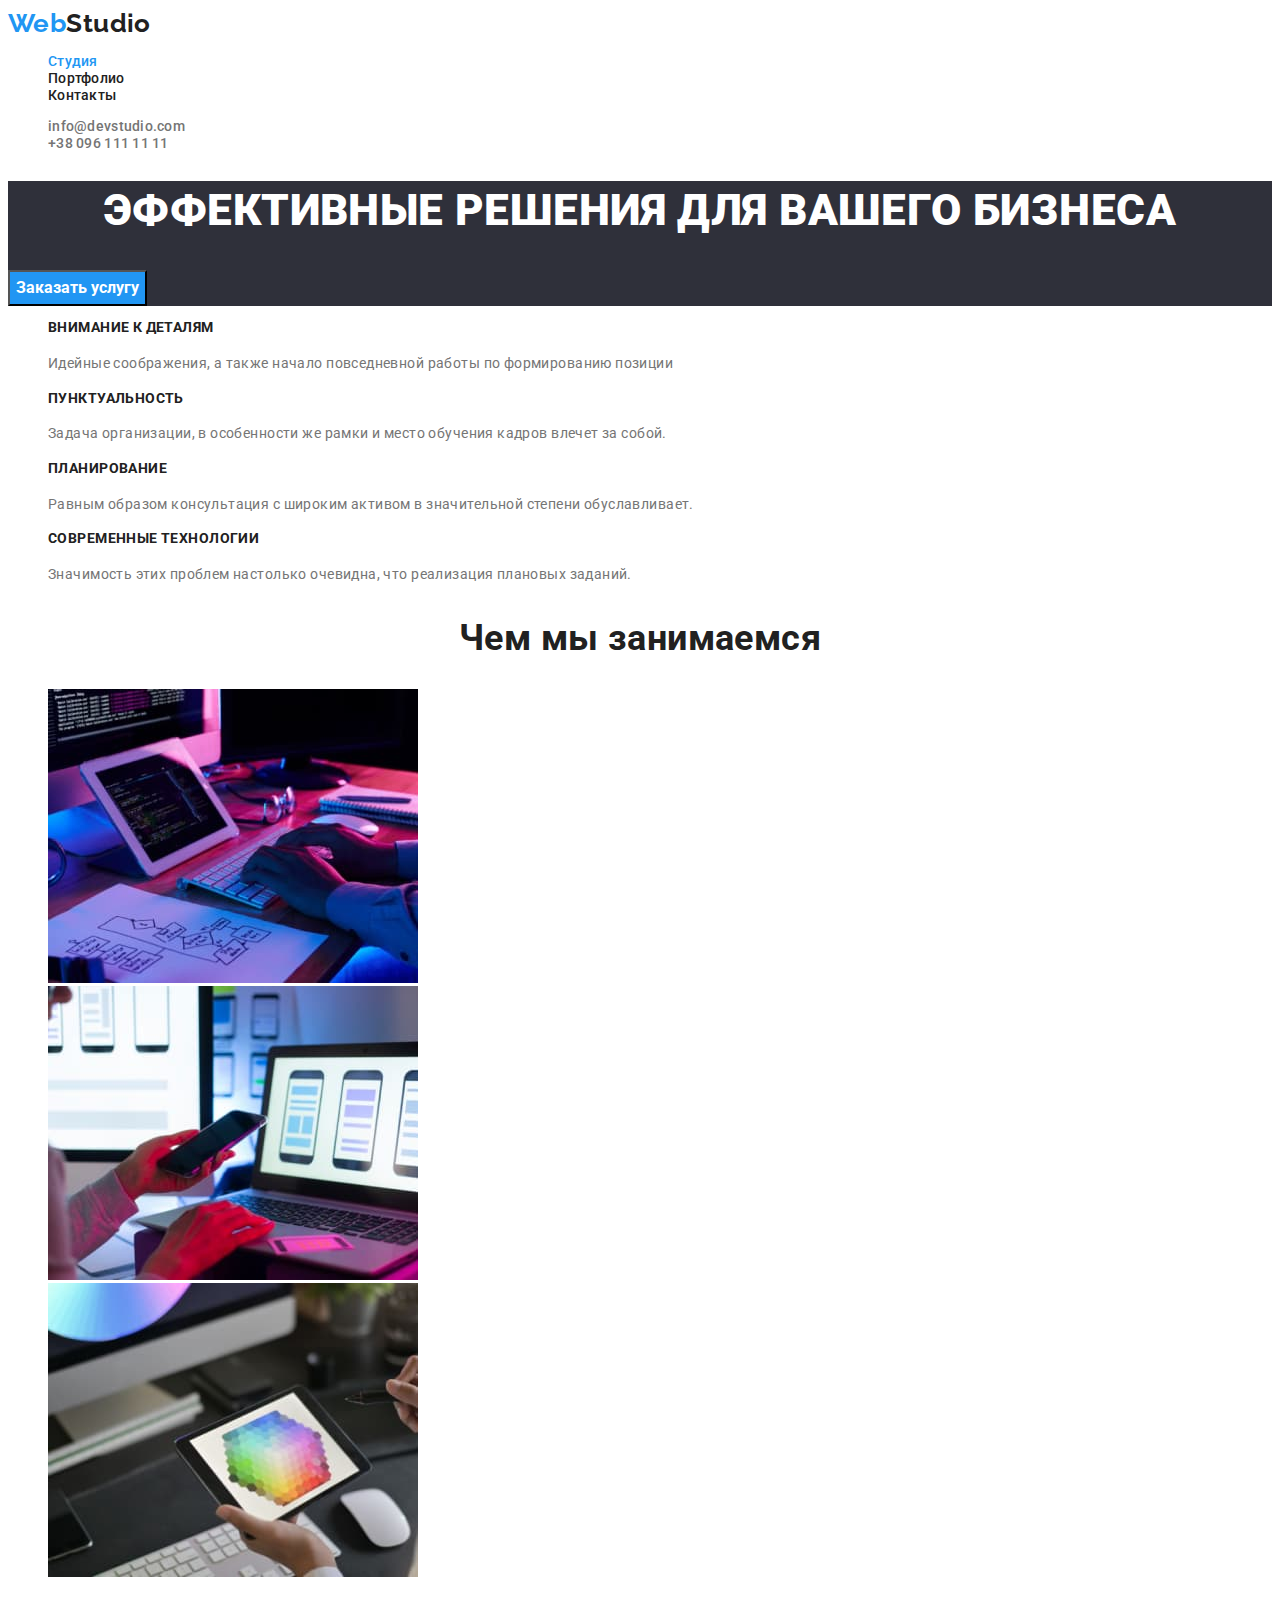
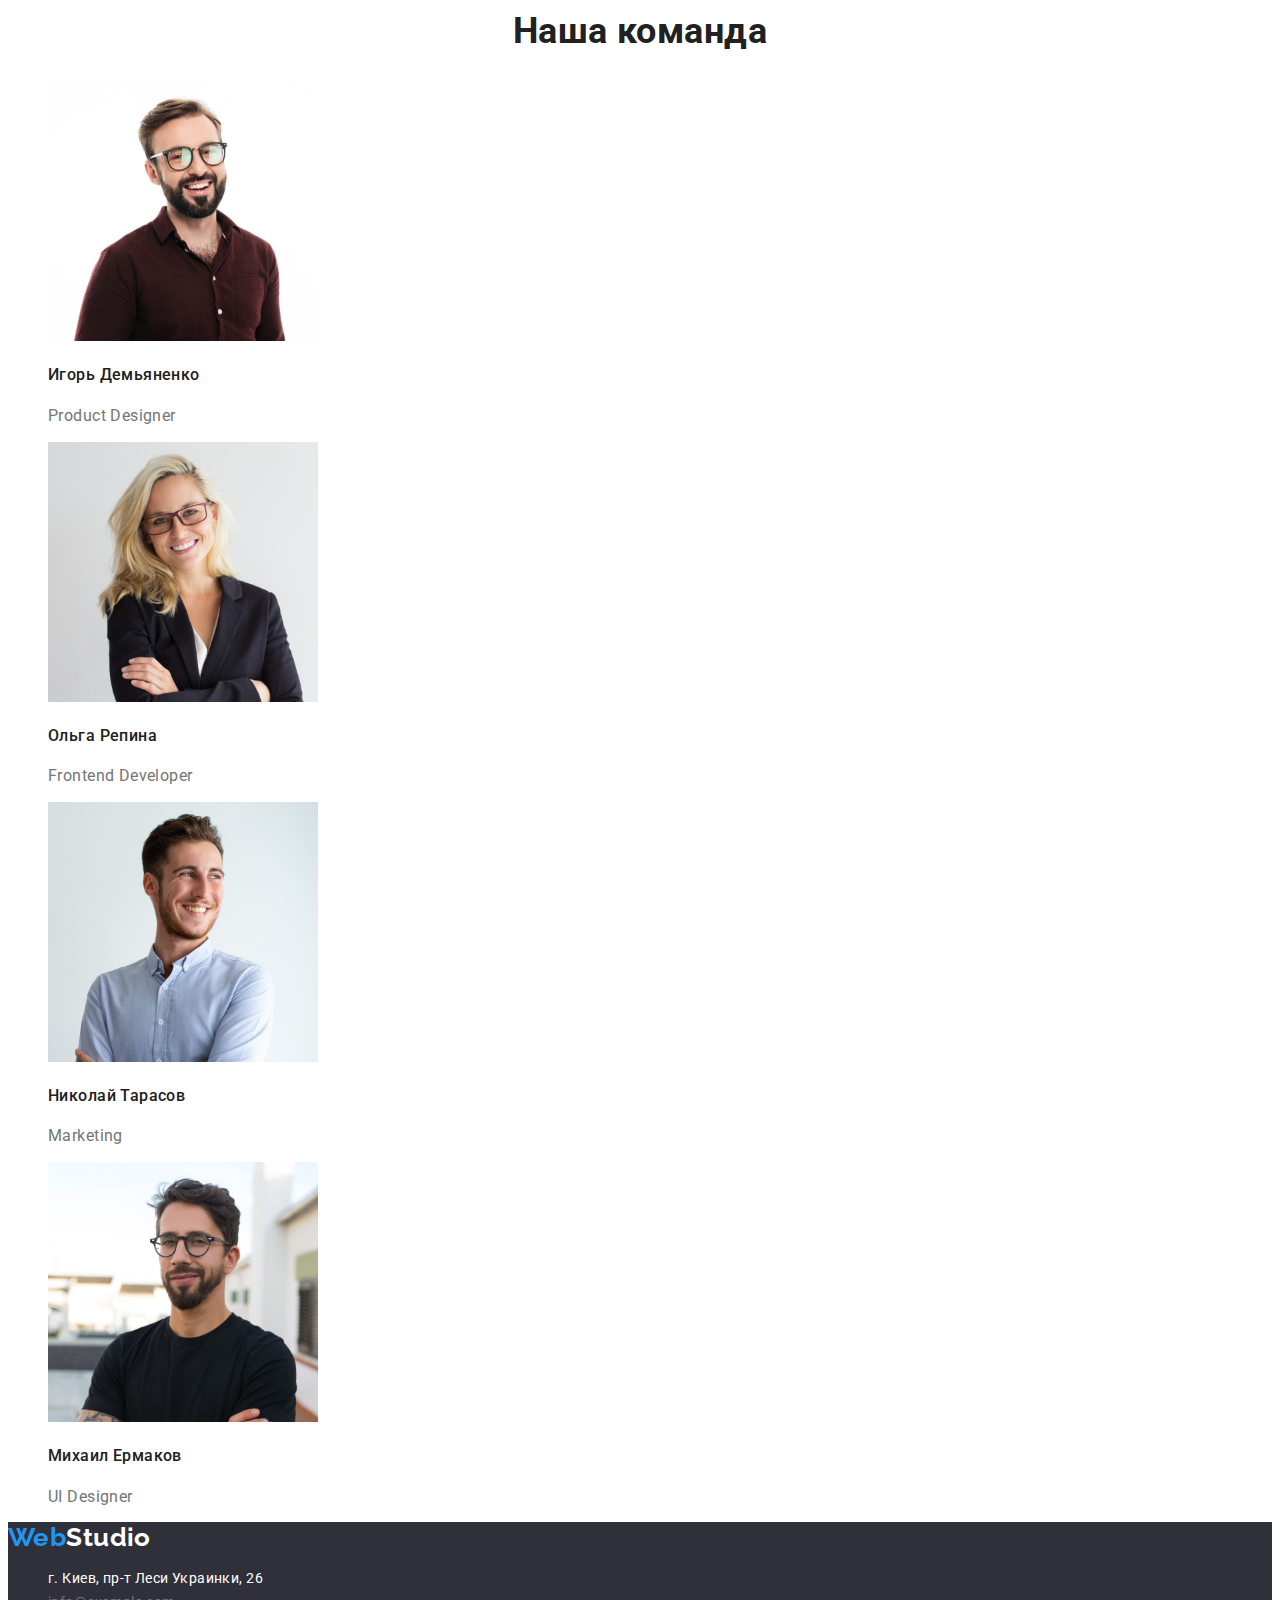
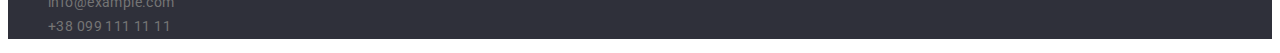
<file: index.html>
<!DOCTYPE html>
<html lang="ru">
  <head>
    <meta charset="UTF-8" />
    <meta http-equiv="X-UA-Compatible" content="IE=edge" />
    <meta name="viewport" content="width=device-width, initial-scale=1.0" />
    <title>Document</title>
    <link
      href="https://fonts.googleapis.com/css2?family=Raleway:wght@700&family=Roboto:wght@400;500;700;900&display=swap"
      rel="stylesheet"
    />
    
    <link rel="stylesheet" href="style.css" />
  </head>

  <body>
    <header class="header">
      <a href="./index.html" class="logo link"><span class="brand-color">Web</span><span>Studio</span></a>
      <nav class="nav">
        <ul class="nav-menu list link">
          <li class="nav-menu-list">
            <a href="./index.html" class="nav-menu-link current link">Студия</span></a>
          </li>
          <li class="nav-menu-list"><a href="./portfolio.html" class="nav-menu-link link">Портфолио</a></li>
          <li class="nav-menu-list"><a href="./contacts.html" class="nav-menu-link link">Контакты</a></li>
        </ul>
        <ul class="contact-items">
          <li class="contact-item list">
            <a href="mailto:info@devstudio.com" class="nav-menu-link contact-link link">info@devstudio.com</a>
          </li>
          <li class="contact-item list">
            <a href="tel:+380961111111" class="nav-menu-link contact-link link">+38 096 111 11 11</a>
          </li>
        </ul>
      </nav>
      </nav>
    </header>


    <main>

        <section class="hero">
          <h1 class="hero-title">Эффективные решения для вашего бизнеса</h1>
          <button type="button" class="hero-button button">Заказать услугу</button>
        </section>










      <section class="skills">
        <h2 hidden>как мы работаем</h2>
        <ul class="skills-items list">
          <li class="skills-item ">
            <h3 class="skills-title">Внимание к деталям</h3>
            <p  class="skills-content">Идейные соображения, а также начало повседневной работы по формированию позиции</p>
          </li>
          <li class="skills-item ">
            <h3 class="skills-title">Пунктуальность</h3>
            <p class="skills-content">Задача организации, в особенности же рамки и место обучения кадров влечет за собой.</p>
          </li>
          <li class="skills-item">
            <h3 class="skills-title">Планирование</h3>
            <p class="skills-content">Равным образом консультация с широким активом в значительной степени обуславливает.</p>
          </li>
          <li class="skills-item">
            <h3 class="skills-title">Современные технологии</h3>
            <p class="skills-content">Значимость этих проблем настолько очевидна, что реализация плановых заданий.</p>
          </li>
        </ul>
      </section>




      <section class="about">
        <h2 class="about-title">Чем мы занимаемся</h2>
        <ul class="about-items list">
          <li class="about-item">
            <img
              src="images/close-up-image-programer-working-his-desk-office_1098-18707.jpg"
              alt="планшет клавиатура"
              width="370"
              height="294"
            />
          </li>
          <li class="about-item">
            <img
              src="images/web-ui-designers-are-developing-application-smartphones-team-creators-is-working-interface-mobile-phones_8119-2713.jpg"
              alt="ноутбук телефон"
              width="370"
              height="294"
            />
          </li>
          <li class="about-item">
            <img
              src="images/imgcreative-artist-web-design-with-working-colour-selection-graphic-tablet_35674-1119.jpg"
              alt="шестигранник на планшете"
              width="370"
              height="294"
            />
          </li>
        </ul>
      </section>





      <section class="teams">
        <h2 class="teams-title">Наша команда</h2>
        <ul class="list teams-items">
          <li class="teams-item">
            <img src="images/img.jpg" alt="фото Игорь Демьяненко" width="270" height="260" />

            <h3 class="teams-title-name">Игорь Демьяненко</h3>
            <p class="teams-subtitle">Product Designer</p>
          </li>
          <li class="teams-item">
            <img src="images/16166.jpg" alt="фото Ольга Репина" width="270" height="260" />
            <h3 class="teams-title-name">Ольга Репина</h3>
            <p class="teams-subtitle">Frontend Developer</p>
          </li>
          <li class="teams-item">
            <img src="images/img16166(1).jpg" alt="фото Николай Тарасов" width="270" height="260" />
            <h3 class="teams-title-name">Николай Тарасов</h3>
            <p class="teams-subtitle">Marketing</p>
          </li>
          <li class="teams-item">
            <img src="images/img2968.jpg" alt="фото Михаил Ермаков" width="270" height="260" />
            <h3 class="teams-title-name">Михаил Ермаков</h3>
            <p class="teams-subtitle">UI Designer</p>
          </li>
        </ul>
      </section>
    </main>


    <footer class="footer">
      <a href="" class="logo footer-logo link"><span class="brand-color">Web</span>Studio</a>
      <address>
        <ul class="footer-contact-list list">
          <li class="footer-contact">
            <a class="footer-contact-link street link" href="https://goo.gl/maps/2q7sZqgHfukLT9mV6">г. Киев, пр-т Леси Украинки, 26</a>
          </li>
          <li><a class="footer-contact-link link"href="mailto:info@example.com" class="">info@example.com</a></li>
          <li><a class="footer-contact-link link" href="tel:+380991111111">+38 099 111 11 11</a></li>
        </ul>
      </address>
    </footer>
  </body>
</html>
</file>
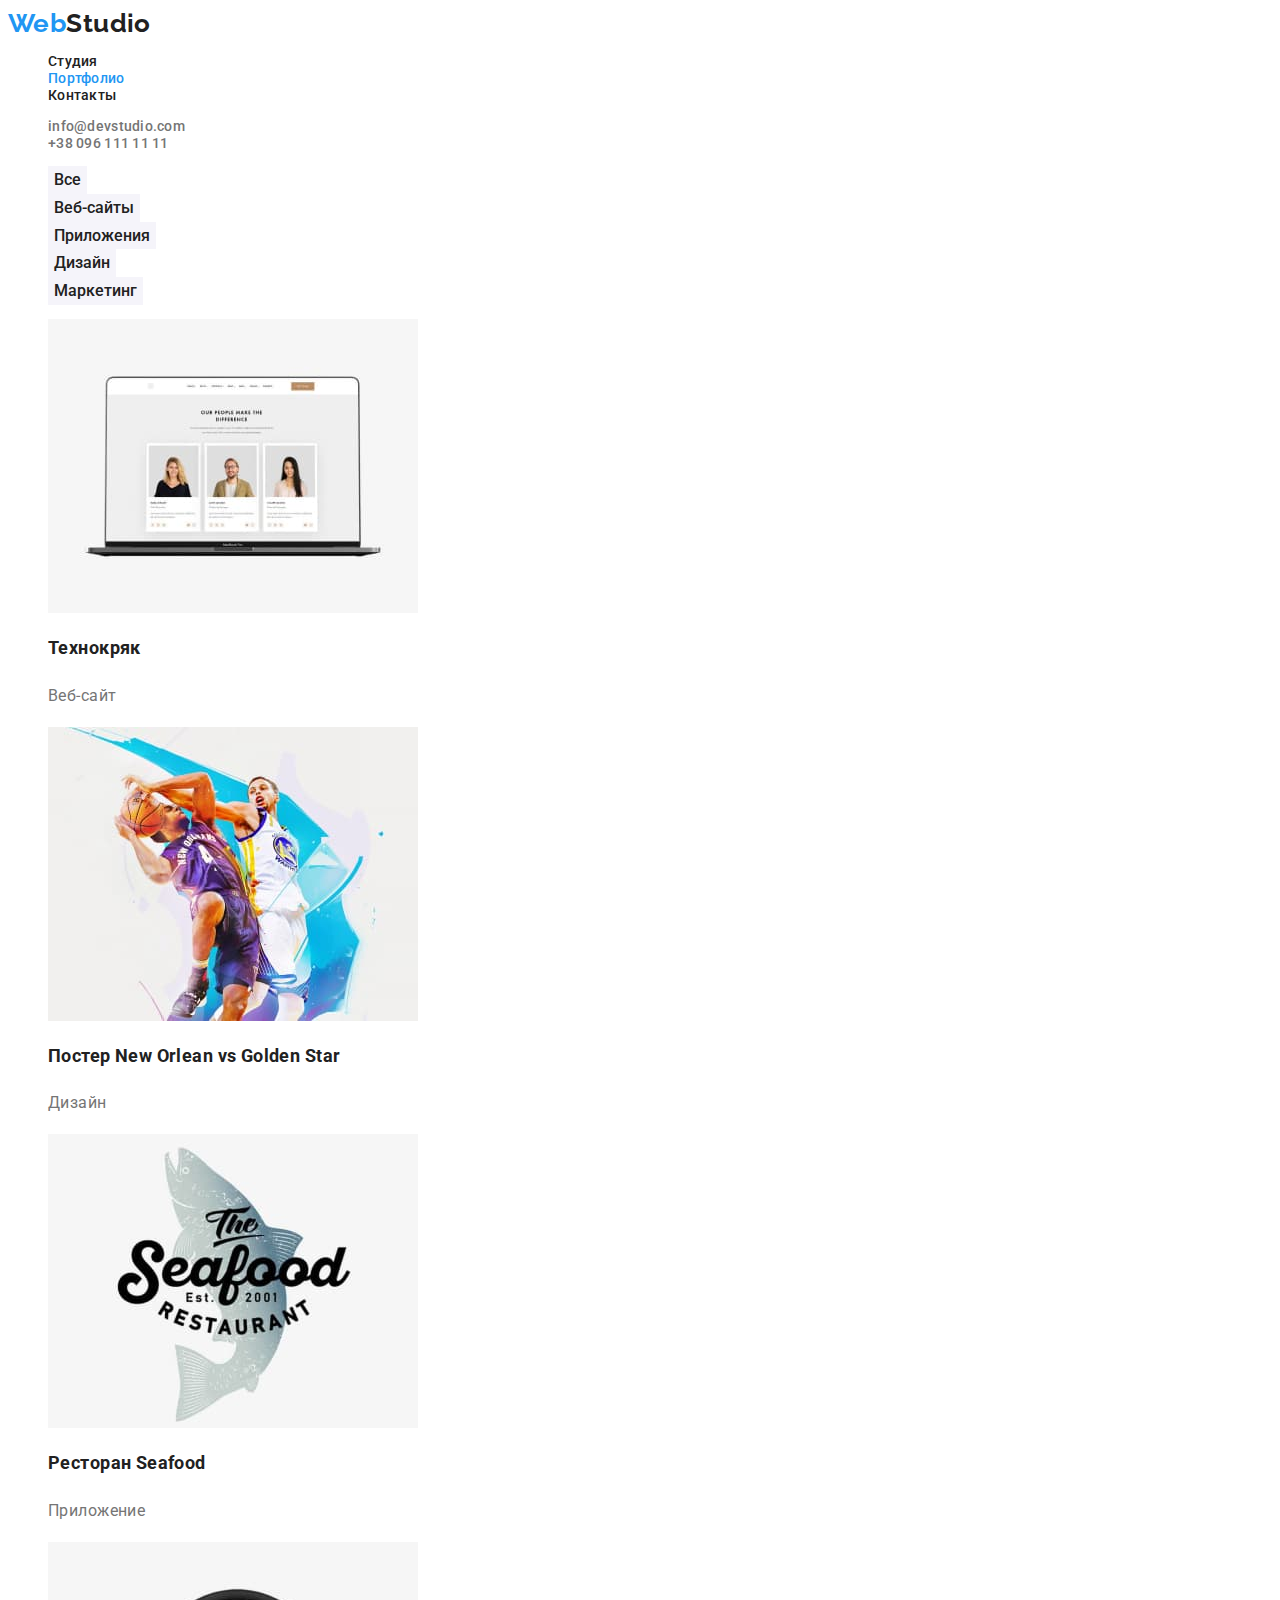
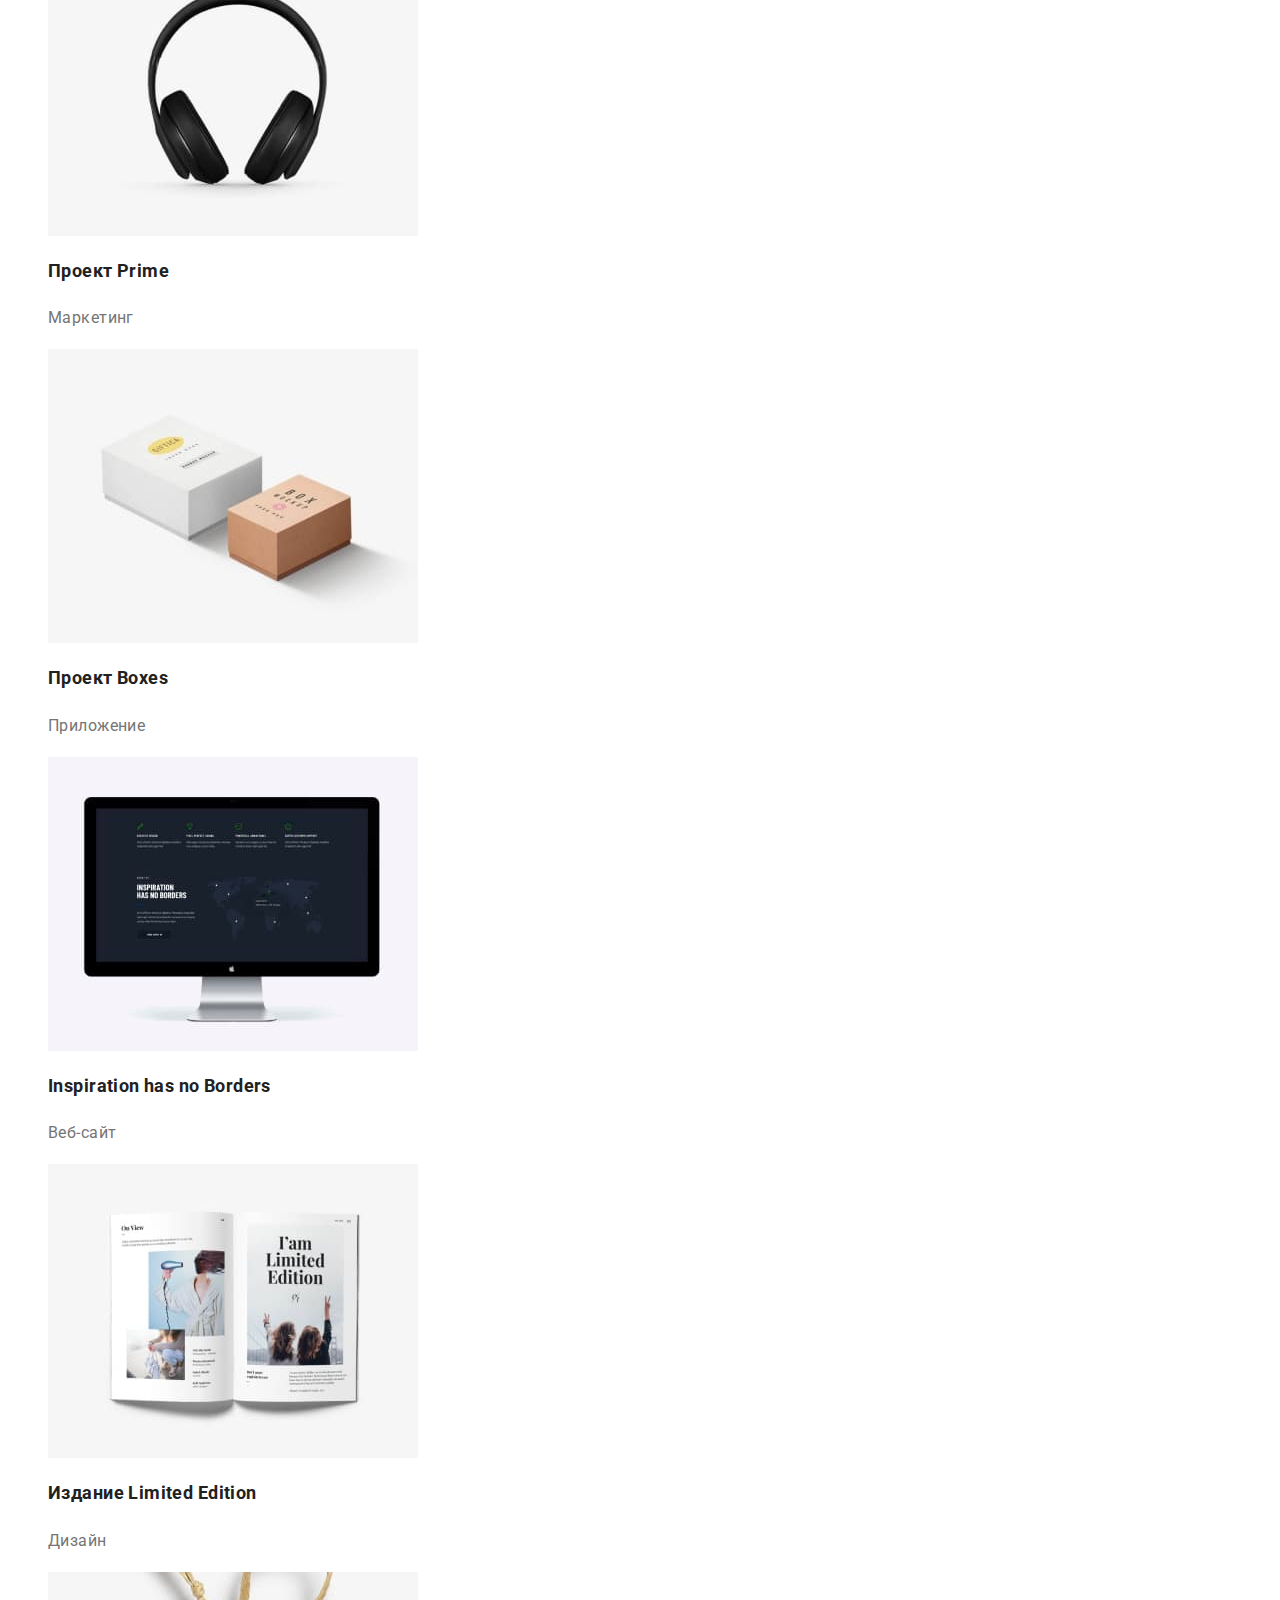
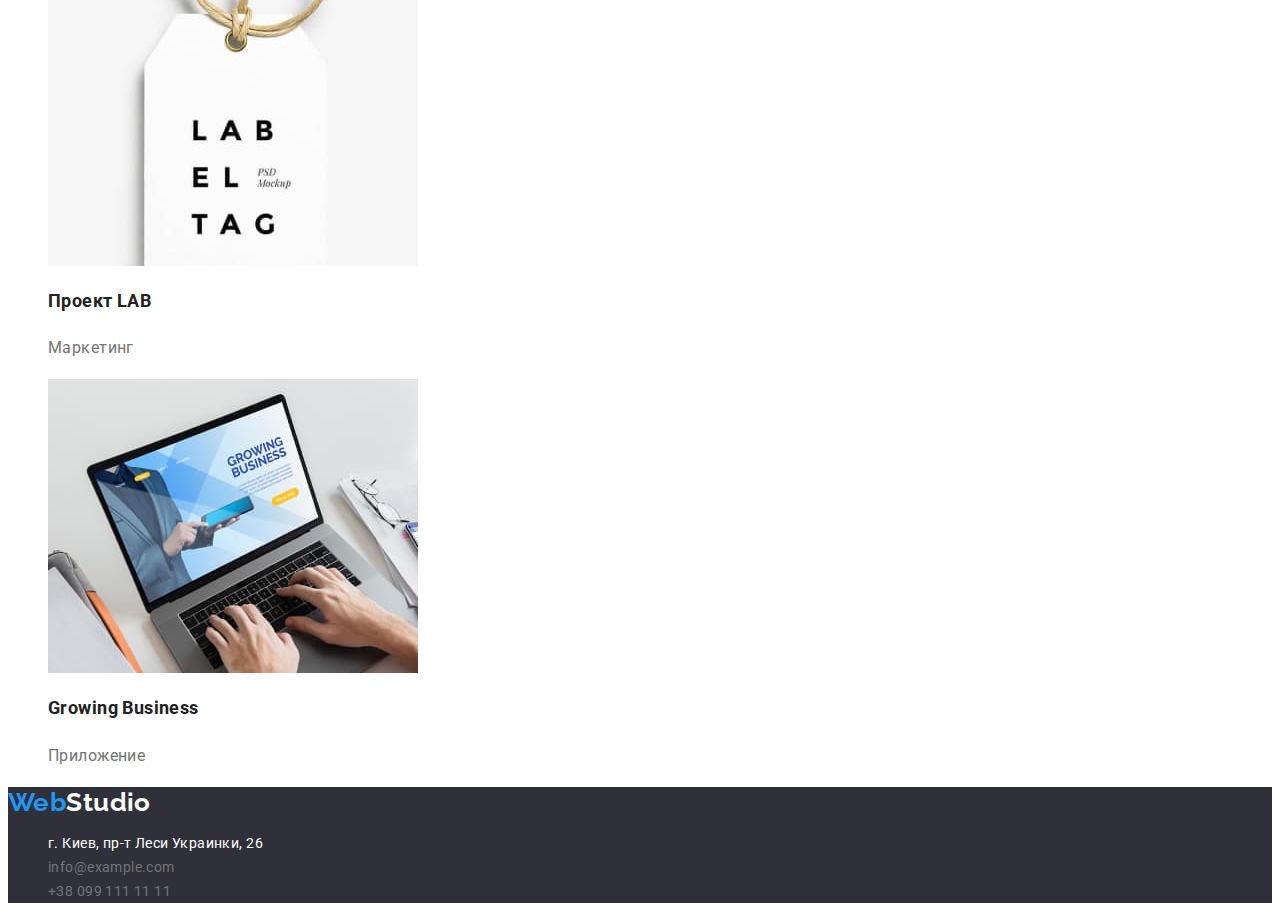
<file: portfolio.html>
<!DOCTYPE html>
<html lang="ru">
  <head>
    <meta charset="UTF-8" />
    <meta http-equiv="X-UA-Compatible" content="IE=edge" />
    <meta name="viewport" content="width=device-width, initial-scale=1.0" />
    <title>Portfolio</title>
    <link
      href="https://fonts.googleapis.com/css2?family=Montserrat:wght@400;700&family=Roboto:wght@400;700;900&display=swap"
      rel="stylesheet"
    />
    <link
      href="https://fonts.googleapis.com/css2?family=Raleway:wght@700&family=Roboto:wght@400;500;700;900&display=swap"
      rel="stylesheet"
    />
    
    <link rel="stylesheet" href="style.css" />
  </head>


  <body>
    <!-- header -->
    <header class="header">
      <a href="./index.html" class="logo link"><span class="brand-color">Web</span><span>Studio</span></a>
      <nav class="nav">
        <ul class="nav-menu list link">
          <li class="nav-menu-list">
            <a href="./index.html" class="nav-menu-link  link">Студия</span></a>
          </li>
          <li class="nav-menu-list"><a href="./portfolio.html" class="nav-menu-link current link">Портфолио</a></li>
          <li class="nav-menu-list"><a href="" class="nav-menu-link link">Контакты</a></li>
        </ul>
        <ul class="contact-items">
          <li class="contact-item list">
            <a href="mailto:info@devstudio.com" class="nav-menu-link contact-link link">info@devstudio.com</a>
          </li>
          <li class="contact-item list">
            <a href="tel:+380961111111" class="nav-menu-link contact-link link">+38 096 111 11 11</a>
          </li>
        </ul>
      </nav>
      </nav>
    </header>

    <!-- main -->
    <section class="portfolio">
      <h1 hidden>Портфолио</h1>
      <ul class="portfolio-items list">
        <li class="portfolio-item"><button type="button" class="portfolio-button button">Все</button></li>
        <li class="portfolio-item"><button type="button" class="portfolio-button button">Веб-сайты</button></li>
        <li class="portfolio-item"><button type="button" class="portfolio-button button">Приложения</button></li>
        <li class="portfolio-item"><button type="button" class="portfolio-button button">Дизайн</button></li>
        <li class="portfolio-item"><button type="button" class="portfolio-button button">Маркетинг</button></li>
      </ul>

      <ul class="portfolio-img-items list">
        <li class="portfolio-img-item ">
          <a href="" class="link">
            <img src="./images/laptop.jpg" alt="ноутбук" width="370" height="294" />
          <h2 class="portfolio-img-title">Технокряк</h2>
          <p class="portfolio-img-content">Веб-сайт</p></a>
          
        </li>
        <li class="portfolio-img-item">
          <a href="" class="link"><img src="./images/img.twomen.jpg" alt="двое мужчин" width="370" height="294" />
          <h2 class="portfolio-img-title">Постер New Orlean vs Golden Star</h2>
          <p class="portfolio-img-content">Дизайн</p></a>
          
        </li>
        <li class="portfolio-img-item">
          <a href="" class="link"><img src="./images/imgshark.jpg" alt="акула" width="370" height="294" />
          <h2 class="portfolio-img-title">Ресторан Seafood</h2>
          <p class="portfolio-img-content">Приложение</p></a>
        
        </li>
        <li class="portfolio-img-item">
          <a href="" class="link"><img src="./images/-headphone.jpg" alt="наушники" width="370" height="294" />
          <h2  class="portfolio-img-title">Проект Prime</h2>
          <p class="portfolio-img-content">Маркетинг</p></a>
        
        </li>
        <li class="portfolio-img-item">
          <a href="" class="link"><img src="./images/img-box.jpg" alt="коробки" width="370" height="294" />
          <h2 class="portfolio-img-title">Проект Boxes</h2>
          <p class="portfolio-img-content">Приложение</p></a>
          
        </li>
        <li class="portfolio-img-item">
          <a href="" class="link"><img src="./images/img-scrin.jpg" alt="экран" width="370" height="294" />
          <h2 class="portfolio-img-title">Inspiration has no Borders</h2>
          <p class="portfolio-img-content">Веб-сайт</p></a>
          
        </li>
        <li class="portfolio-img-item">
          <a href="" class="link">
          <img src="./images/img-magazine.jpg" alt="журнал" width="370" height="294" />
          <h2 class="portfolio-img-title">Издание Limited Edition</h2>
          <p class="portfolio-img-content">Дизайн</p></a>
          
        </li>
        <li class="portfolio-img-item">
          <a href="" class="link"><img src="./images/img-label.jpg" alt="лэйбл" width="370" height="294" />
          <h2  class="portfolio-img-title">Проект LAB</h2>
          <p class="portfolio-img-content">Маркетинг</p></a>
          
        </li>
        <li class="portfolio-img-item">
          <a href="" class="link"><img src="./images/img-hands.jpg" alt="руки" width="370" height="294" />
          <h2 class="portfolio-img-title">Growing Business</h2>
          <p class="portfolio-img-content">Приложение</p></a>
        
        </li>
      </ul>
    </section>

    <!-- Footer -->
   
        
   
<footer class="footer">
      <a href="" class="logo footer-logo link"><span class="brand-color">Web</span>Studio</a>
      <address>
        <ul class="footer-contact-list list">
          <li class="footer-contact">
            <a class="footer-contact-link street link" href="https://goo.gl/maps/2q7sZqgHfukLT9mV6">г. Киев, пр-т Леси Украинки, 26</a>
          </li>
          <li><a class="footer-contact-link link"href="mailto:info@example.com" class="">info@example.com</a></li>
          <li><a class="footer-contact-link link" href="tel:+380991111111">+38 099 111 11 11</a></li>
        </ul>
      </address>
    </footer>
  </body>
</html>
</file>
<file: style.css>
:root {
  --background-primary-color: #2f303a;
  --background-secondary-color: #f5f4fa;
  --brand-color: #2196f3;
  --white-color: #fff;
  --text-primary-color: #212121;
  --text-secondary-color: #757575;
}

body {
  font-family: Roboto, Arial, Helvetica, sans-serif;
  font-size: 14px;
  letter-spacing: 0.03em;
  color: var(--text-primary-color);
  background-color: var(--white-color);
}

.link {
  text-decoration: none;
}
.list {
  list-style: none;
}
.button {
  cursor: pointer;
}

/* ============= HEADER ============== */

.logo {
  font-family: Raleway;
  font-weight: 700;
  font-size: 26px;
  line-height: 1.19;

  color: inherit;
}

.brand-color {
  color: var(--brand-color);
}

.nav-menu-link {
  font-weight: 500;
  line-height: 1.14;
  letter-spacing: 0.02em;
  color: inherit;
}
.contact-link {
  color: var(--text-secondary-color);
}

.nav-menu-link:hover,
.nav-menu-link:focus,
.current {
  color: var(--brand-color);
}

/* ============= HERO ============== */

.hero {
  background-color: var(--background-primary-color);
}

.hero-title {
  font-weight: 900;
  font-size: 44px;
  line-height: 1.36;
  text-align: center;
  text-transform: uppercase;
  color: var(--white-color);
}

.hero-button {
  font-family: inherit;
  color: var(--white-color);
  background-color: var(--brand-color);
  text-align: center;
  font-weight: 700;
  font-size: 16px;
  line-height: 1.87;
}

/* ============= SKILLS ============== */

.skills-title {
  font-weight: 700;
  font-size: 14px;
  line-height: 1.14;

  text-transform: uppercase;
}

.skills-content {
  font-size: 14px;
  line-height: 1.87;
  color: var(--text-secondary-color);
}

/* ============= ABOUT ============== */

.about-title,
.teams-title {
  font-weight: bold;
  font-size: 36px;
  line-height: 42px;
  text-align: center;
}

/* ============= TEAMS ============== */

.teams-title-name {
  font-weight: 500;
  font-size: 16px;
  line-height: 1.9;
  color: var(--text-primary-color);
}

.teams-subtitle {
  font-size: 16px;
  line-height: 1.18;
  color: var(--text-secondary-color);
}

/* ========== FOOTER ==============*/

.footer {
  background-color: var(--background-primary-color);
}

.footer-logo {
  color: var(--white-color);
}

.footer-contact-link {
  font-style: normal;
  line-height: 1.71;

  color: var(--text-secondary-color);
}
.footer-contact-link:hover,
.footer-contact-link:focus {
  color: var(--brand-color);
}

.street {
  color: var(--white-color);
}

/* PORTFOLIO */

.portfolio-button {
  font-family: inherit;
  font-weight: 500;
  font-size: 16px;
  line-height: 1.62;
  text-align: center;

  color: inherit;
  background-color: var(--background-secondary-color);
  border: none;
}

.portfolio-button:hover,
.portfolio-button:focus {
  background-color: var(--brand-color);
  color: var(--white-color);
}

.portfolio-img-title {
  font-weight: 700;
  font-size: 18px;
  line-height: 1.87;
  color: var(--text-primary-color);
}

.portfolio-img-content {
  font-size: 16px;

  line-height: 1.87;
  color: var(--text-secondary-color);
}
</file>
